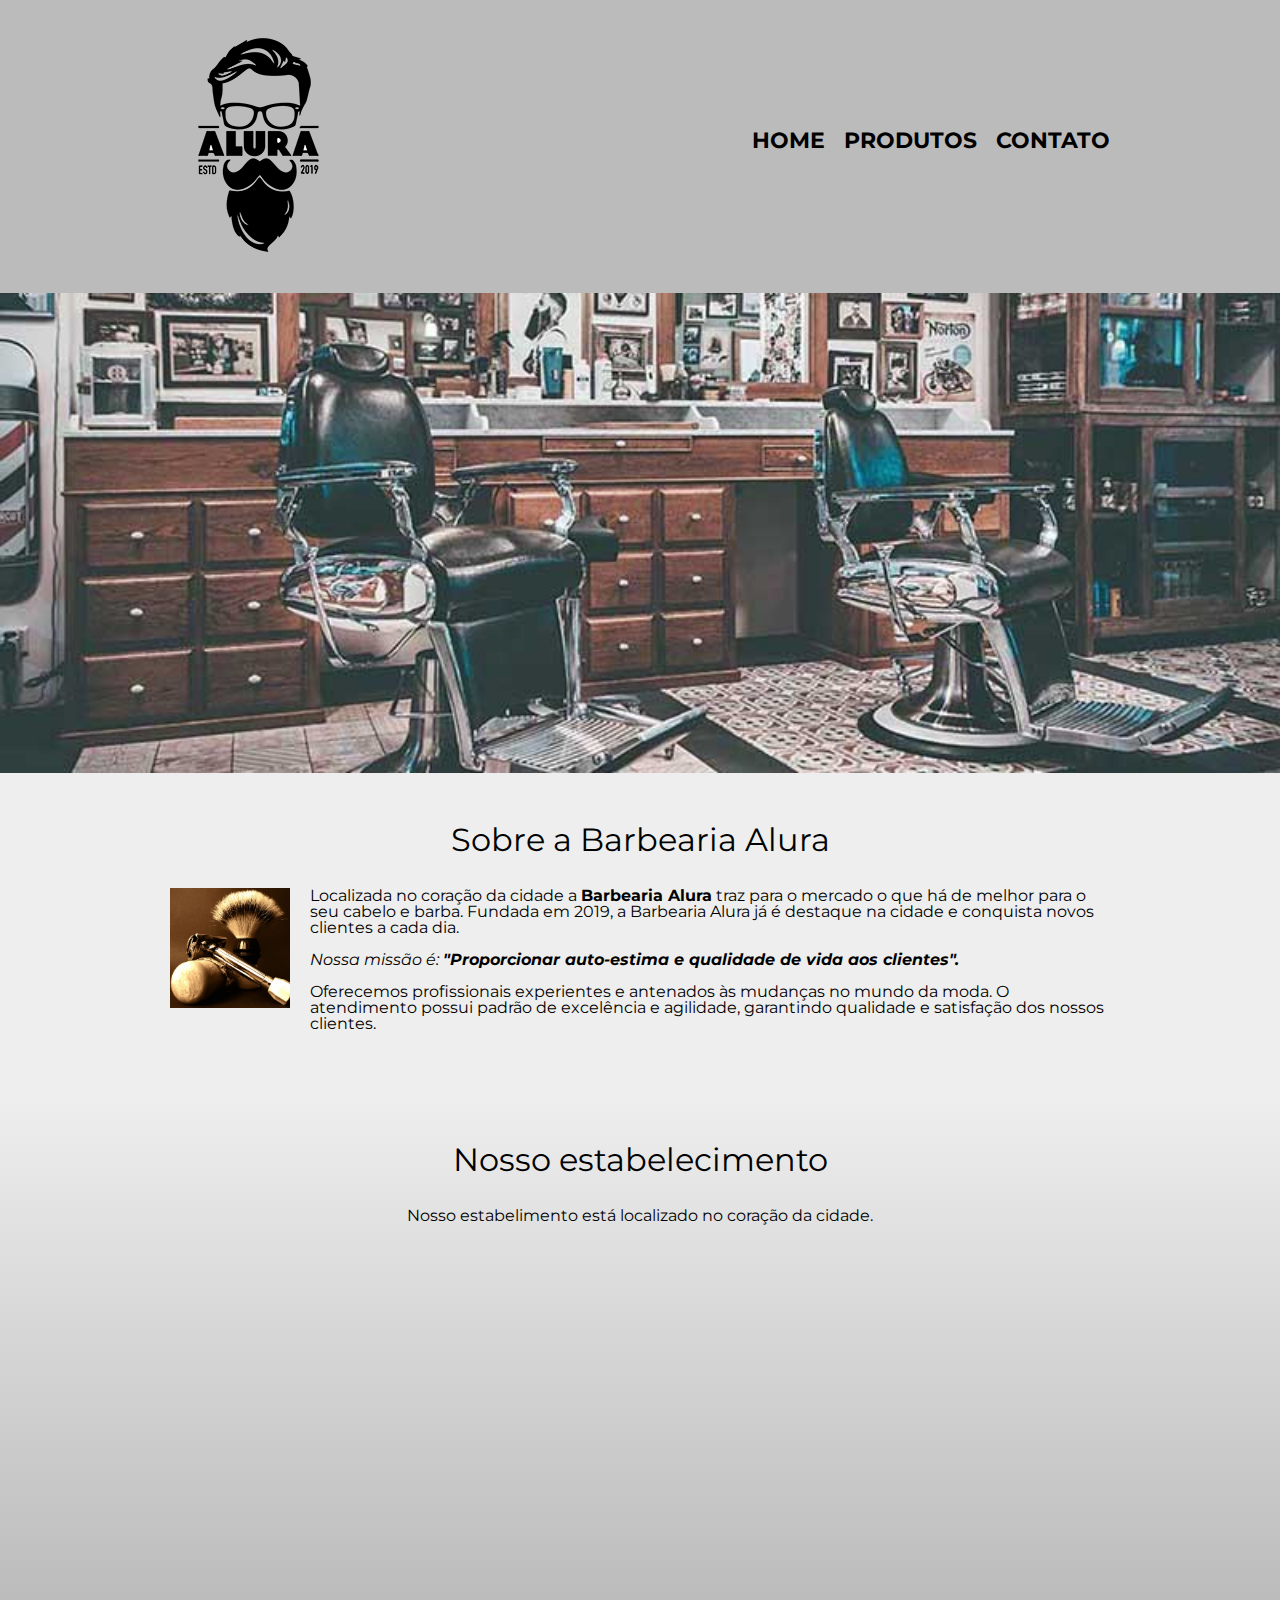
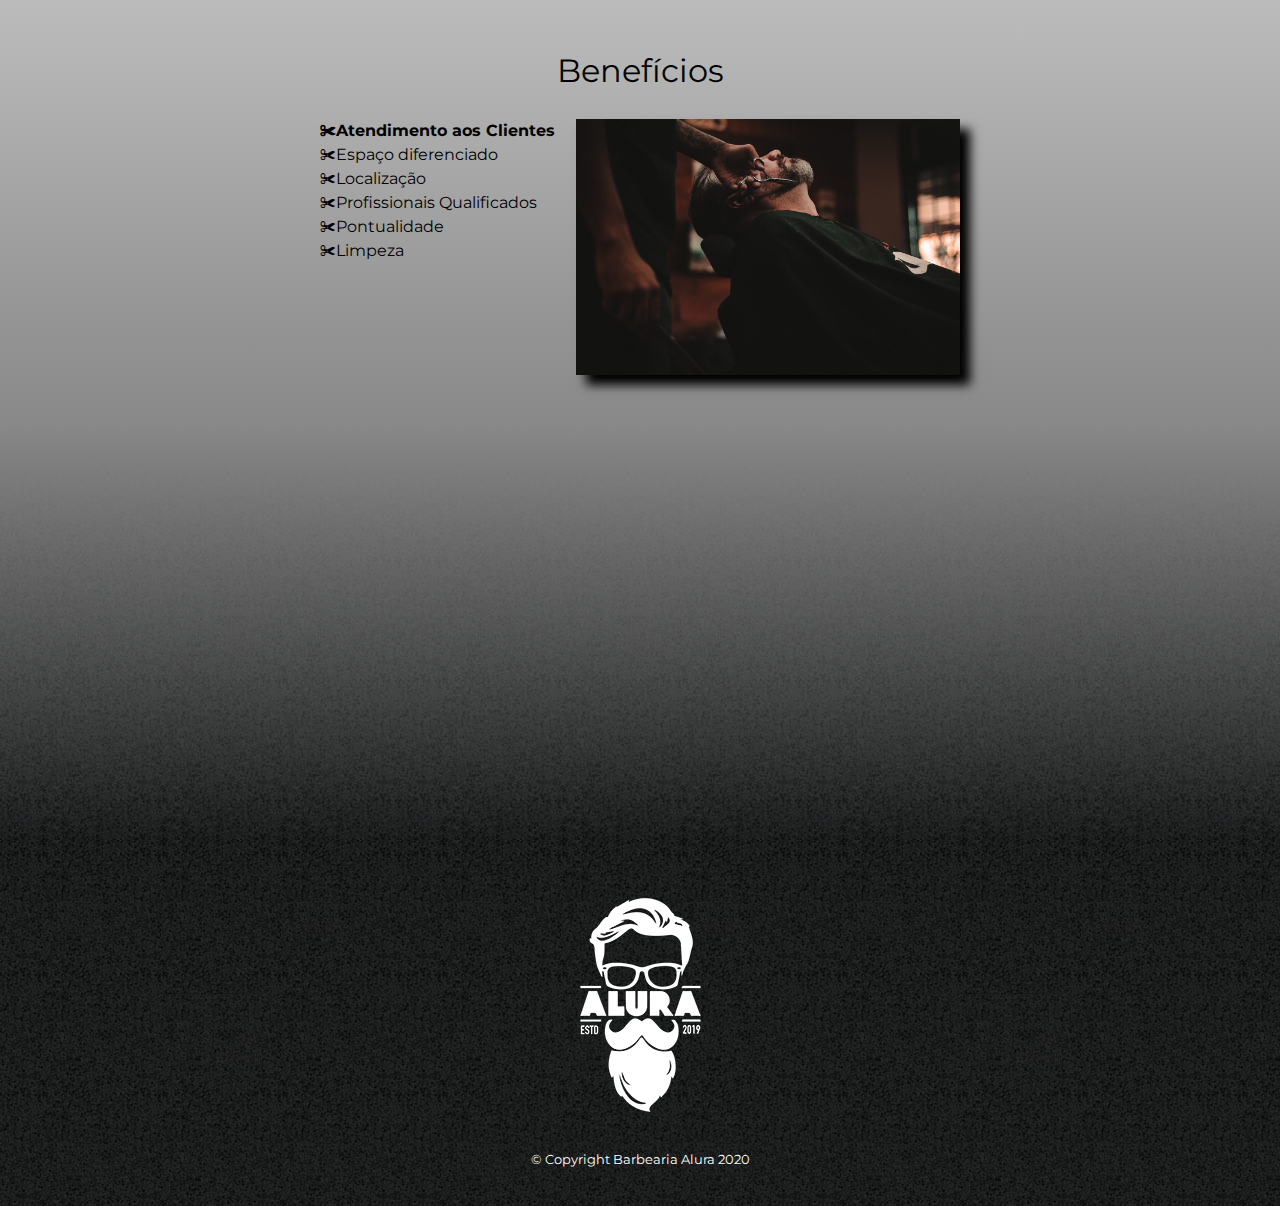
<file: index.html>
<!DOCTYPE html>
<html lang="pt-br">
	<head>
		<meta charset="UTF-8">
		<meta name="viewport" content="width=device-width">
		<title>Barbearia Alura</title>

		<link rel="stylesheet" href="reset.css">
		<link rel="stylesheet" href="style.css">
		<link href="https://fonts.googleapis.com/css2?family=Montserrat&display=swap" rel="stylesheet"> 
	</head>

	<body>
		<header>
			<div class="caixa">
				<h1><img src="logo.png" alt="Logo da Barbearia Alura"></h1>
				<nav>
					<ul>
						<li><a href="index.html">Home</a></li>
						<li><a href="produtos.html">Produtos</a></li>
						<li><a href="contato.html">Contato</a></li>
					</ul>
				</nav>
			</div>
		</header>

		<img class="banner" src="banner.jpg">

		<main>
			<section class="principal">
				<h2 class="titulo-principal"> Sobre a Barbearia Alura</h2>

				<img class= "utensilios"  src="utensilios.jpg" alt="Utensílios de um barbeiro">

				<p>Localizada no coração da cidade a <strong>Barbearia Alura</strong> traz para o mercado o que há de melhor para o seu cabelo e barba. Fundada em 2019, a Barbearia Alura já é destaque na cidade e conquista novos clientes a cada dia.</p>

				<p id="missao"><em>Nossa missão é: <strong>"Proporcionar auto-estima e qualidade de vida aos clientes".</strong></em></p>

				<p>Oferecemos profissionais experientes e antenados às mudanças no mundo da moda. O atendimento possui padrão de excelência e agilidade, garantindo qualidade e satisfação dos nossos clientes.</p>
			</section>

			<section class="mapa">
				<h3 class="titulo-principal">Nosso estabelecimento</h3>
				<p>Nosso estabelimento está localizado no coração da cidade.</p>

				<div class="mapa-conteudo">
					<iframe src="https://www.google.com/maps/embed?pb=!1m18!1m12!1m3!1d3656.4484611390435!2d-46.63465338462413!3d-23.588244284669553!2m3!1f0!2f0!3f0!3m2!1i1024!2i768!4f13.1!3m3!1m2!1s0x94ce5a2b2ed7f3a1%3A0xab35da2f5ca62674!2sCaelum%20-%20Escola%20de%20Tecnologia!5e0!3m2!1spt-BR!2sbr!4v1596202553033!5m2!1spt-BR!2sbr" width="100%" height="300" frameborder="0" style="border:0;" allowfullscreen="" aria-hidden="false" tabindex="0"></iframe>
				</div>		
			</section>

			<section class="beneficios">
				<h3 class="titulo-principal"> Benefícios </h3>

				<div class="conteudo-beneficios">
					<ul class="lista-beneficios">
						<li class="itens" >Atendimento aos Clientes</li>
						<li class="itens">Espaço diferenciado</li>
						<li class="itens">Localização</li>
						<li class="itens">Profissionais Qualificados</li>
						<li class="itens">Pontualidade</li>
						<li class="itens">Limpeza</li>
					</ul><img src="beneficios.jpg" class="imagem-beneficios">
				</div>
			</section>
			<section class="video">	
				<div class="conteudo-video">
					<iframe width="100%" height="315" src="https://www.youtube.com/embed/wcVVXUV0YUY" frameborder="0" allow="accelerometer; autoplay; encrypted-media; gyroscope; picture-in-picture" allowfullscreen></iframe>
				</div>	
			</section> 			
		</main>
		<footer>
			<img src="logo-branco.png" alt="Logo da Barbearia Alura">
			<p class="copyright">&copy; Copyright Barbearia Alura 2020</p>
		</footer>

	</body>
</html>
</file>
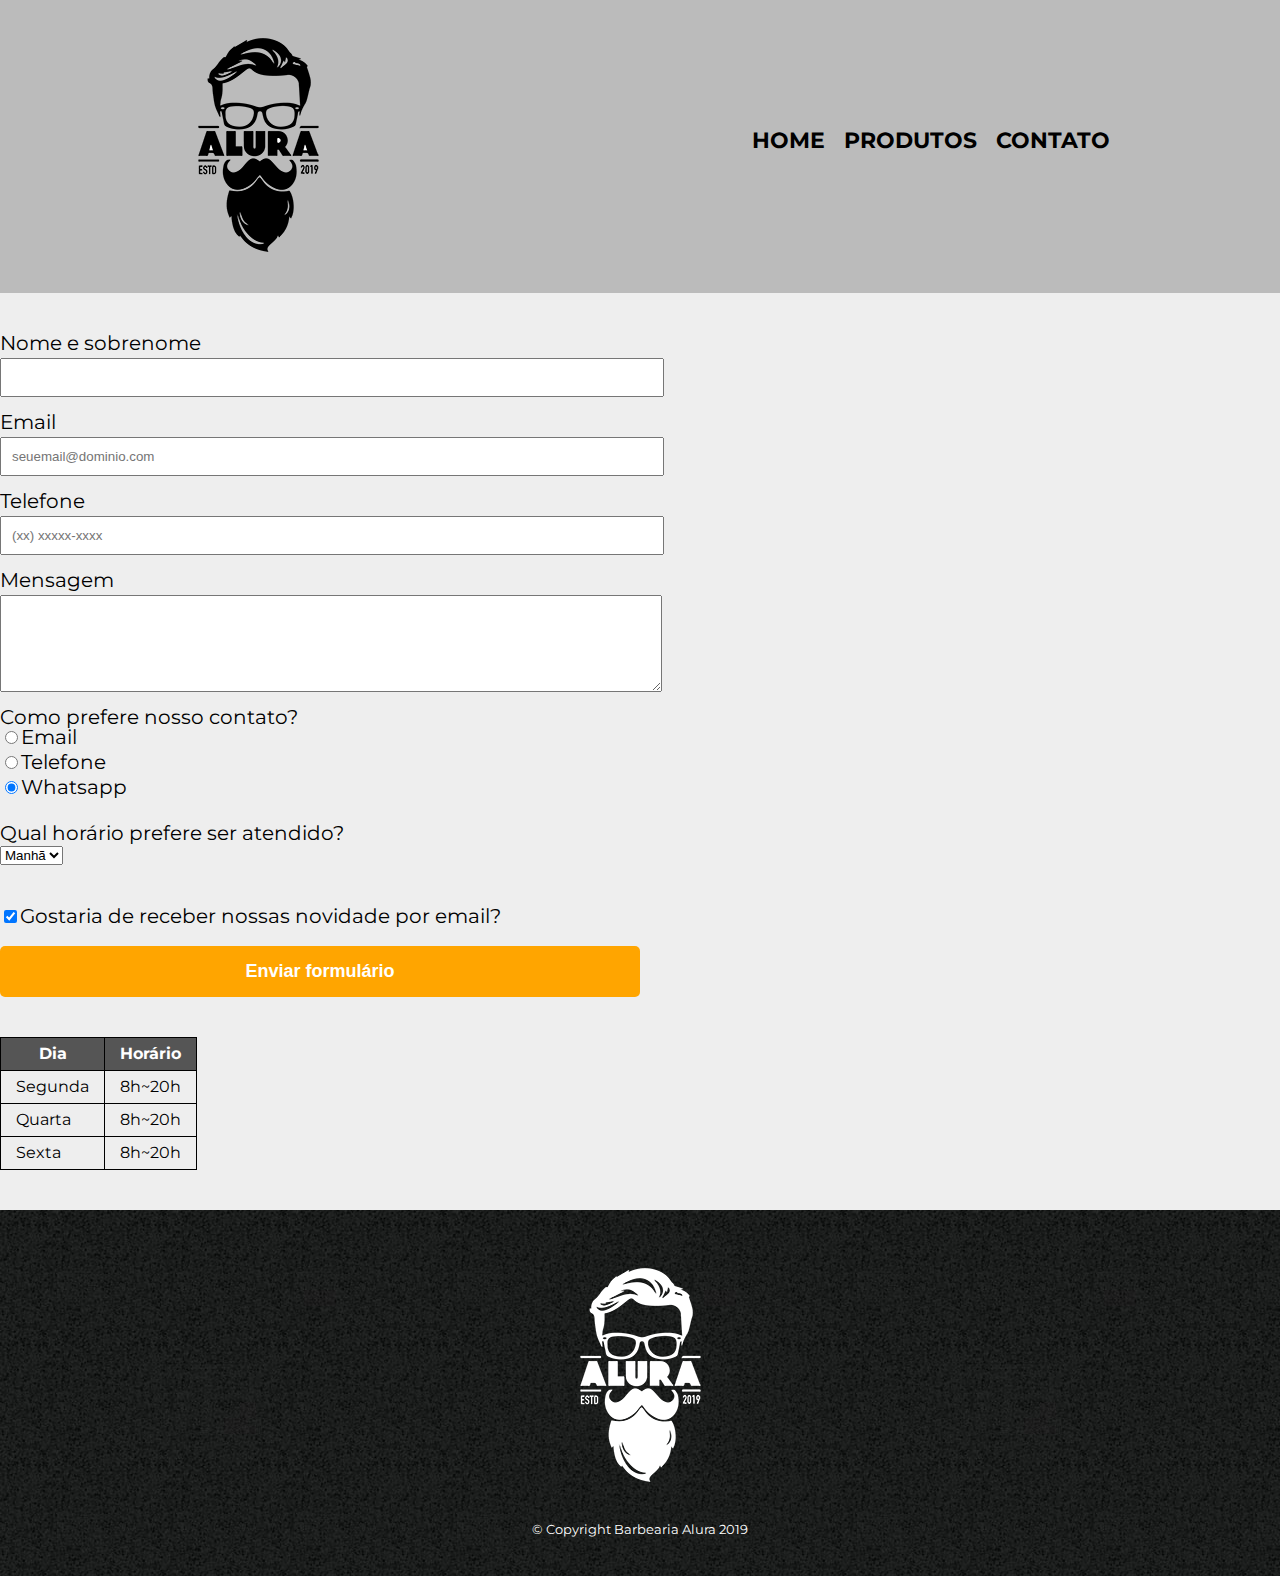
<file: contato.html>
<!DOCTYPE html>
<html>
	<head>
		<meta charset="utf-8">
		<meta name="viewport" content="width=device-width">
		<title>Contato - Barbearia Alura</title>

		<link rel="stylesheet" href="reset.css">
		<link rel="stylesheet" href="style.css">
		<link href="https://fonts.googleapis.com/css2?family=Montserrat&display=swap" rel="stylesheet"> 
	</head>
	<body>
		<header>
			<div class="caixa">
				<h1><img src="logo.png" alt="Logo da Barbearia Alura"></h1>

				<nav>
					<ul>
						<li><a href="index.html">Home</a></li>
						<li><a href="produtos.html">Produtos</a></li>
						<li><a href="contato.html">Contato</a></li>
					</ul>
				</nav>
			</div>
		</header>

		<main>
			<form>
				<label for="nomesobrenome">Nome e sobrenome</label>
				<input type="text" id="nomesobrenome" class="input-padrao" required>

				<label for="email">Email</label>
				<input type="email" id="email" class="input-padrao" required placeholder="seuemail@dominio.com">

				<label for="telefone">Telefone</label>
				<input type="tel" id="telefone" class="input-padrao" required placeholder="(xx) xxxxx-xxxx">

				<label for="mensagem">Mensagem</label>
				<textarea  cols="50" rows="5" id="mensagem" class="input-padrao" required></textarea>

				<fieldset>
					<br>
					<legend>Como prefere nosso contato?</p>
					<label for="radio-email"><input type="radio" name="contato" value="email" id="radio-email">Email</label>
					
					<label for="radio-telefone"><input type="radio" name="contato" value="telefone" id="radio-telefone">Telefone</label>
					
					<label for="radio-whatsapp"><input type="radio" name="contato" value="whatsapp" id="radio-whatsapp" checked>Whatsapp</label>
				</fieldset>

				<fieldset>
					<br>
					<legend>Qual horário prefere ser atendido?</p>
					<select>
						<option>Manhã</option>
						<option>Tarde</option>
						<option>Noite</option>
					</select>
				</fieldset>

				<label class="checkbox"><input type="checkbox" checked>Gostaria de receber nossas novidade por email?</label>

				<input type="submit" value="Enviar formulário" class="enviar">

			</form>

			<table>
				<thead>
					<tr>
						<th>Dia</th>
						<th>Horário</th>
					</tr>
				</thead>
				<tbody>	
					<tr>
						<td>Segunda</td>
						<td>8h~20h</td>
					</tr>
					<tr>
						<td>Quarta</td>
						<td>8h~20h</td>
					</tr>
					<tr>
						<td>Sexta</td>
						<td>8h~20h</td>
					</tr>
				</tbody>
				
			</table>
			
		</main>
		<footer>
			<img src="logo-branco.png" alt="Logo da Barbearia Alura">
			<p class="copyright">&copy; Copyright Barbearia Alura  2019</p>
		</footer>

	</body>
</html>
</file>
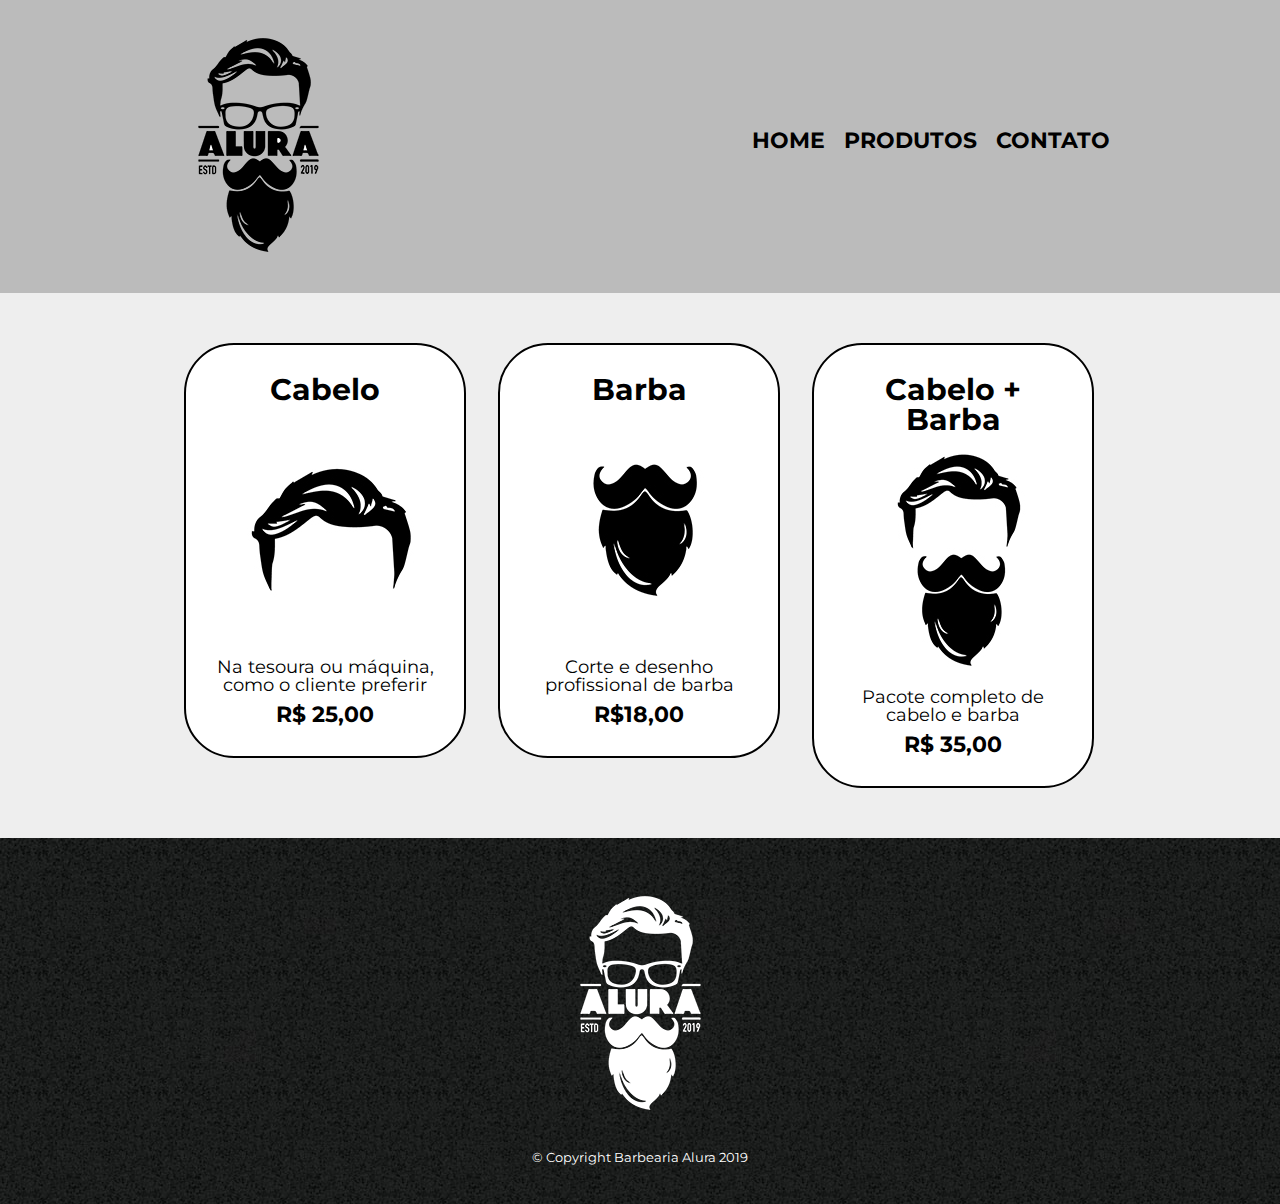
<file: produtos.html>
<!DOCTYPE html>
<html>
	<head>
		<meta charset="utf-8">
		<meta name="viewport" content="width=device-width">
		<title>Produtos - Barbearia Alura</title>

		<link rel="stylesheet" href="reset.css">
		<link rel="stylesheet" href="style.css">
		<link href="https://fonts.googleapis.com/css2?family=Montserrat&display=swap" rel="stylesheet"> 
	</head>
	<body>
		<header>
			<div class="caixa">
				<h1><img src="logo.png"></h1>

				<nav>
					<ul>
						<li><a href="index.html">Home</a></li>
						<li><a href="produtos.html">Produtos</a></li>
						<li><a href="contato.html">Contato</a></li>
					</ul>
				</nav>
			</div>
		</header>

		<main>
			<ul class="produtos">
				<li>
					<h2>Cabelo</h2>
					<img src="cabelo.jpg">
					<p class="produto-descricao">Na tesoura ou máquina, como o cliente preferir</p>
					<p class="produto-preco">R$ 25,00</p>
				</li>

				<li>
					<h2>Barba</h2>
					<img src="barba.jpg">
					<p class="produto-descricao">Corte e desenho profissional de barba</p>
					<p class="produto-preco">R$18,00</p>
				</li>

				<li>
					<h2>Cabelo + Barba</h2>
					<img src="cabelo+barba.jpg">
					<p class="produto-descricao">Pacote completo de cabelo e barba</p>
					<p class="produto-preco">R$ 35,00</p>
				</li>
			</ul>
		</main>

		<footer>
			<img src="logo-branco.png">
			<p class="copyright">&copy; Copyright Barbearia Alura  2019</p>
		</footer>

	</body>
</html>
</file>
<file: style.css>
header{
	background: #BBBBBB;
	padding: 20px 0;
}

body{
	background: #EEEEEE;
	font-family: 'Montserrat', sans-serif;
}

.imagembeneficios{
	width: 50%;
}

.caixa{
	position: relative;
	width: 940px;
	margin: 0 auto;
}

nav{
	position: absolute;
	top: 110px;
	right: 0;
}

nav li{
	display: inline;
	margin: 0 0 0 15px
}

nav a{
	text-transform: uppercase;
	color: #000000;
	font-weight: bold;
	font-size: 22px;
	text-decoration: none;
}

nav a:hover{
	color: #000099;
	text-decoration: underline;
}

.produtos {
	width: 940px;
	margin: 0 auto;
	padding: 50px 0;
}
.produtos li {
	display: inline-block;
	text-align: center;
	width: 30%;
	vertical-align: top;
	background: #FFFFFF;
	margin: 0 1.5%;
	padding: 30px 20px;
	box-sizing: border-box;
	border: 2px solid #000000;
	border-radius: 50px ;
}
.produtos li:hover  {
	border: 4px solid #000099;
}

.produtos li:active  {
	border: 4px solid #0000FF;
}

.produtos li:hover  h2{
	font-size: 34px;
}

.produtos h2{
	font-size: 30px;
	font-weight: bold;
}
.produto-descricao{
	font-size: 18px;
	
}
.produto-preco{
	font-size: 22px;
	font-weight: bold;
	margin-top: 10px;
}

footer{
	text-align: center;
	background: url("bg.jpg");
	padding: 40px 0;
}
.copyright{
	color: #FFFFFF;
	font-size: 13px;
	margin: 20px 0 0;
}

main{
}

form{
	margin: 40px 0;
}

form label, form legend{
	display: block;
	font-size: 20px;
	margin-bottom: 5px;
}

.input-padrao{
	display: block;
	margin-bottom: 15px;
	padding: 10px;
	width: 50%;
}

.checkbox{
	margin: 20px 0;
}

.enviar{
	width: 50%;
	padding: 15px 0; 
	background: orange;
	color: white;
	font-weight: bold;
	font-size: 18px;
	border: none;
	border-radius: 5px;
	transition: 1s all;
	cursor: pointer;
}

.enviar:hover{
	background: darkorange;
	transform: scale(1.2);
}

table {
	margin: 20px 0 40px;
}

thead {
	background: #555555;
	color: white;
	font-weight: bold;
}

td,th {
	border: 1px solid #000000;
	padding: 8px 15px;
}

/* css da pagina inicial*/
.banner{
	width: 100%;
}

.principal {
	padding: 3em;
	background: #EEEEEE;
	width: 940px;
	margin: 0 auto;
}
.titulo-principal{
	text-align: center;
	font-size: 2em;
	margin: 0 0 1em;
	clear: left;
}

.principal p{
	margin: 0 0 1em;
}

.principal strong{
	font-weight: bold;
}

.principal em{
	font-style: italic;
}

.utensilios{
	width: 120px;
	float: left;
	margin: 0 20px 20px 0;
}

.mapa{
	padding: 3em 0;
	background: linear-gradient(#EEEEEE, #BBBBBB);
}

.mapa-conteudo{
	width: 940px;
	margin: 0 auto;
}

.mapa p{
	margin: 0 0 2em;
	text-align: center;
}

.beneficios{
	padding: 3em 0;
	background: linear-gradient(#BBBBBB, #888888);
}

.conteudo-beneficios{
	width: 640px;
	margin: 0 auto;
}

.lista-beneficios{
	width: 40%;
	display: inline-block;
	vertical-align: top;
}

.itens{
	line-height: 1.5em;
}

.itens:before{
	content: "✀";
}

.itens:first-child {
	content: none;
	font-weight: bold;
}


.imagem-beneficios {
	width: 60%;
	opacity: 1;
	transition: 400ms;
	box-shadow: 10px 10px 10px 0 #000000;
}

.imagem-beneficios:hover {
	opacity: 0.3;
}

.video{
	padding: 3em 0;
	background:linear-gradient(#888888, transparent), url("bg.jpg");
	}

.conteudo-video{
	width: 560px;
	margin: 0 auto;
}

@media screen and (max-width: 480px){
	.caixa, .principal, .conteudo-beneficios, .mapa-conteudo, .conteudo-video{
		width: auto;
	}

	h1{
		text-align: center;
	}

	nav{
		position: static;
	}

	nav a{
		font-size: 21px;
	}

	.lista-beneficios, .imagem-beneficios {
		width: 100%;
	}

	.produtos {
		width: auto;
		padding: 0;
	}

	.produtos li{
		text-align: center;
		width: 90%;
		margin: 2% 5%;
	}

	.input-padrao {
		width: 90%;
		margin: 0px 5px 20px 5px;
	}

	.checkbox{
	margin: 20px 0 0 5px;
	}

	form label, fieldset{
		margin: 0 0 0 5px;
	}

	.enviar, table{
		text-align: center;
		width: 70%;
		margin: 5% 15%;
	}
</file>
